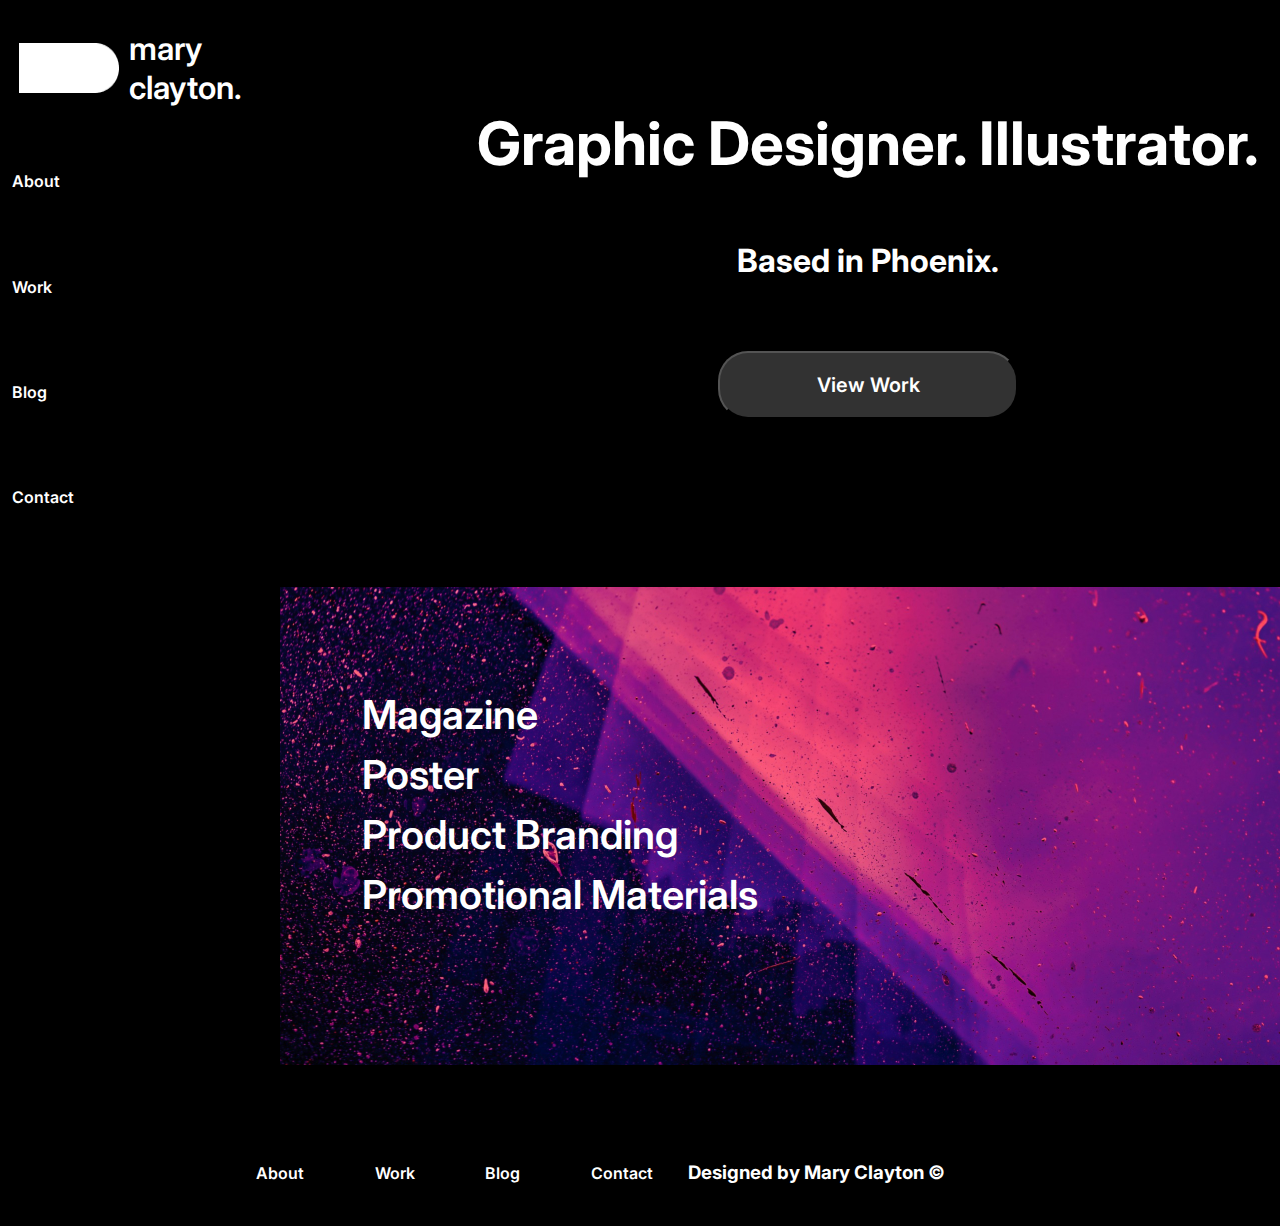
<file: index.html>
<!DOCTYPE html>
<html lang="en">
<head>
    <meta charset="UTF-8">
    <meta name="viewport" content="width=device-width, initial-scale=1.0">
    <title>Portfolio - Mary Clayton</title>
    <link rel="stylesheet" href="styles/styles.css">
</head>
<body>
    <nav>
        <div class="logo">
        <img class="logo_image" src="img/logo.png"/>
        <h1><a href="index.html">mary clayton.</a></h1>
        </div>
        <a class="links" href="about.html">About</a>
        <a class="links" href="work.html">Work</a>
        <a class="links" href="blog.html">Blog</a>
        <a class="links" href="contact.html">Contact</a>
    </nav>
    <div>
    <div class="header">
        <h1 id="head1">Graphic Designer. Illustrator.</h1>
        <h1>Based in Phoenix.</h2>
        <button class="top-button"><a href="">View Work</a></button>
        </div>
        <div class="projects">
            <img src="img/banner.png" alt=""/>
            <h2 class="project"><a class="links" href="">Magazine</a></h2>
            <h2 class="project1"><a class="links" href="">Poster</a></h2>
            <h2 class="project2"><a class="links" href="">Product Branding</a></h2>
            <h2 class="project3"><a class="links" href="">Promotional Materials</a></h2>
        </div>
        <footer>
            <a class="links_foot" href="about.html">About</a>
            <a class="links_foot" href="work.html">Work</a>
            <a class="links_foot" href="blog.html">Blog</a>
            <a class="links_foot" href="contact.html">Contact</a>
            <h3>Designed by Mary Clayton ©</h3>
        </footer>
    </div>
</body>
</html>
</file>
<file: styles/styles.css>
@import url('https://fonts.googleapis.com/css2?family=Inter:wght@100..900&display=swap');

body {
    background-color: black;
    font-family: "Inter";
    color: white;
    display: flex;
    flex-direction: row;
}


a {
    text-decoration: none;
    color: white;
    font-family: "Inter";
    font-weight: 600;
}

img {
padding: 5%;
}

h2 {
    font-size: 40px;
}

footer {
    display: flex;
    align-items: center;
}

.links {
    display: flex;
    padding: 20% 2%;
    color: white;
}
.logo {
    display: flex;
    align-items: center;
}
.logo_image {
    width: 100px;
    height: 50px;
}
.header {
   display: flex;
   flex-direction: column;
   align-items: center;
   text-align: center;
   width: 100%;
   margin: 5% 5%;
}
#head1 {
    font-size: 60px;
}

.top-button {
    margin: 50px;
    padding: 20px;
    width: 300px;
    border-radius: 30px;
    font-size: 20px;
    font-family: 'Inter';
    font-weight: 600;
    background-color: rgb(50, 50, 50);
}

.projects {
    position: relative;
}
.project {
    position: absolute;
    bottom: 20%;
    left: 10%;
    width: 100%;
}
.project1 {
    position: absolute;
    bottom: 10%;
    left: 10%;
    width: 100%;
}
.project2 {
    position: absolute;
    bottom: 0;
    left: 10%;
    width: 100%;
}
.project3 {
    position: absolute;
    bottom: -10%;
    left: 10%;
    width: 100%;
}
.links_foot {
    color: white;
    padding: 3%;
}
</file>
